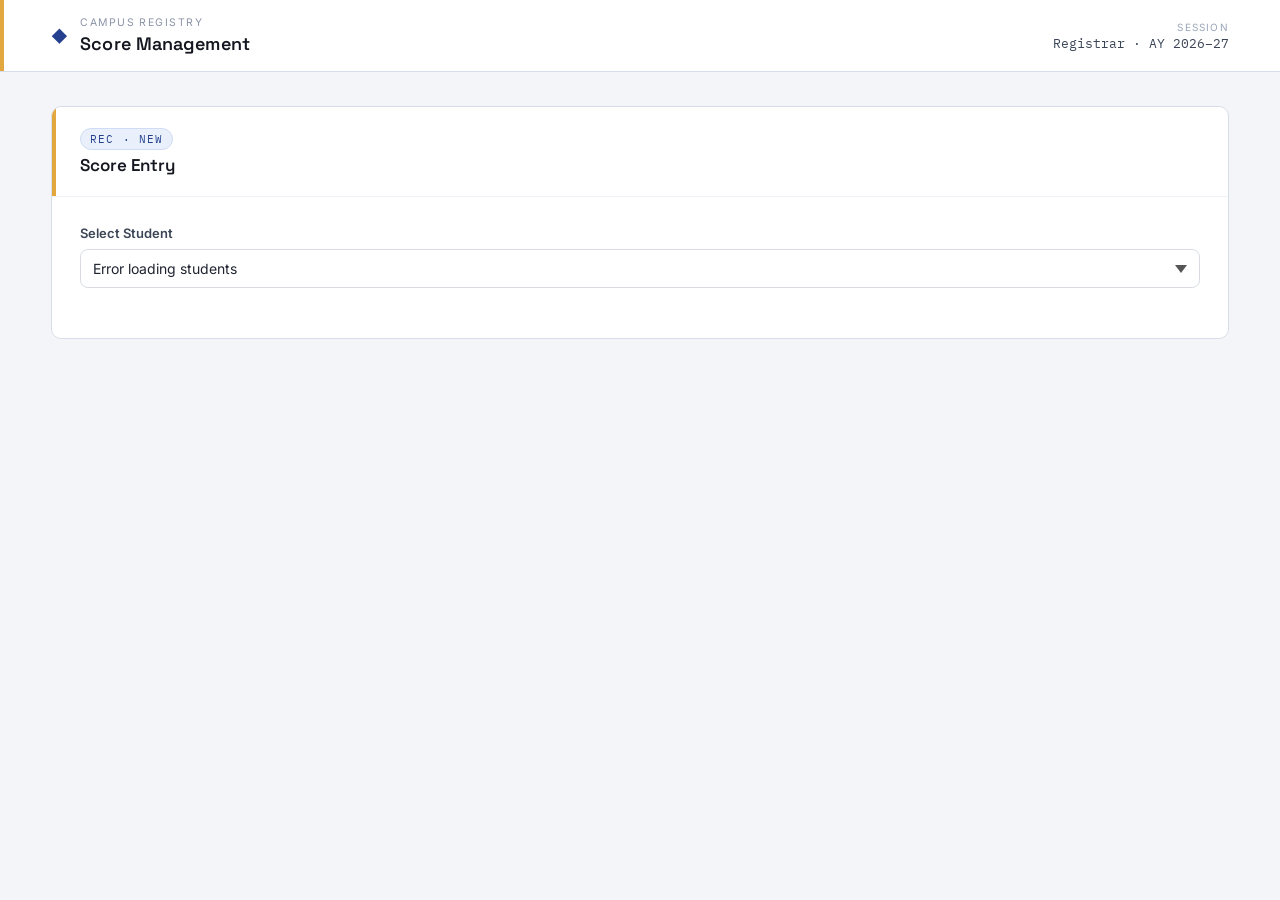
<file: result/src/main/resources/templates/score.html>
<!DOCTYPE html>
<html lang="en" xmlns:th="http://www.thymeleaf.org">
<head>
<meta charset="UTF-8">
<meta name="viewport" content="width=device-width, initial-scale=1.0">
<title>Campus Registry · Score Management</title>
<link rel="preconnect" href="https://fonts.googleapis.com">
<link rel="preconnect" href="https://fonts.gstatic.com" crossorigin>
<link href="https://fonts.googleapis.com/css2?family=Space+Grotesk:wght@500;600;700&family=Inter:wght@400;500;600;700&family=IBM+Plex+Mono:wght@500;600&display=swap" rel="stylesheet">
<link rel="stylesheet" th:href="@{/result/css/score.css}" href="../static/result/css/score.css">
</head>
<body>

<header class="topbar">
  <div class="topbar-inner">
    <div class="brandblock">
      <span class="brand-mark">◆</span>
      <div class="brand-text">
        <span class="eyebrow">Campus Registry</span>
        <h1>Score Management</h1>
      </div>
    </div>
    <div class="topbar-meta">
      <span class="meta-label">Session</span>
      <span class="meta-value">Registrar · AY 2026–27</span>
    </div>
  </div>
</header>

<main class="container">

  <section class="card">
    <div class="card-header">
      <span class="tab-code">REC · NEW</span>
      <h2>Score Entry</h2>
    </div>
    <div class="card-body">
      <form id="scoreForm" autocomplete="off">
        <div class="row">
          <div class="form-group">
            <label for="studentSelect">Select Student</label>
            <select id="studentSelect" name="studentId" class="select-control">
              <option value="">-- Loading Students --</option>
            </select>
          </div>
        </div>

        <div id="studentDetailsSection" style="display: none;">
          <div class="row">
            <div class="form-group">
              <label>Name</label>
              <input id="studentNameDisplay" type="text" readonly disabled>
            </div>
            <div class="form-group form-group--narrow">
              <label>Age</label>
              <input id="studentAgeDisplay" type="text" readonly disabled>
            </div>
            <div class="form-group">
              <label>Department</label>
              <input id="studentDeptDisplay" type="text" readonly disabled>
            </div>
          </div>

          <div class="courses-section">
            <div class="courses-header">
              <label>Courses and Marks</label>
            </div>
            <div id="courseContainer" class="course-container">
              <!-- Courses will be dynamically injected here -->
            </div>
          </div>

          <div class="button-group">
            <button class="btn btn--save" type="submit">
              <svg viewBox="0 0 20 20" fill="none"><path d="M4 3.5h9.5L16.5 6.5V16a.5.5 0 0 1-.5.5H4a.5.5 0 0 1-.5-.5V4a.5.5 0 0 1 .5-.5Z" stroke="currentColor" stroke-width="1.4" stroke-linejoin="round"/><path d="M6.5 3.5V7.5H12V3.5" stroke="currentColor" stroke-width="1.4" stroke-linejoin="round"/><path d="M6.5 16.5V11.5H13V16.5" stroke="currentColor" stroke-width="1.4" stroke-linejoin="round"/></svg>
              Save record
            </button>
            <button class="btn btn--reset" type="reset" id="resetBtn">
              <svg viewBox="0 0 20 20" fill="none"><path d="M4 8a6 6 0 1 1 1.05 5.4" stroke="currentColor" stroke-width="1.4" stroke-linecap="round"/><path d="M4 4.5V8h3.5" stroke="currentColor" stroke-width="1.4" stroke-linecap="round" stroke-linejoin="round"/></svg>
              Reset
            </button>
          </div>
        </div>
      </form>
    </div>
  </section>

</main>

<script th:src="@{/result/js/score.js}" src="../static/result/js/score.js"></script>
</body>
</html>
</file>
<file: result/src/main/resources/static/result/css/score.css>
:root{
  --ink:#14171F;
  --canvas:#F3F5F8;
  --surface:#FFFFFF;
  --cobalt:#24408E;
  --cobalt-deep:#182D66;
  --amber:#E2A73E;
  --slate:#D8DEE9;
  --slate-soft:#EEF1F6;
  --success:#1F8A5F;
  --danger:#C0392B;
  --radius:10px;
}

*{
  margin:0;
  padding:0;
  box-sizing:border-box;
}

body{
  font-family:'Inter', sans-serif;
  background:var(--canvas);
  color:var(--ink);
  -webkit-font-smoothing:antialiased;
}

h1, h2{
  font-family:'Space Grotesk', sans-serif;
}

/* ---------- Top bar ---------- */

.topbar{
  background:var(--surface);
  border-bottom:1px solid var(--slate);
  position:relative;
}

.topbar::before{
  content:"";
  position:absolute;
  left:0; top:0; bottom:0;
  width:4px;
  background:var(--amber);
}

.topbar-inner{
  width:92%;
  max-width:1180px;
  margin:auto;
  padding:16px 0;
  display:flex;
  align-items:center;
  justify-content:space-between;
  gap:20px;
}

.brandblock{
  display:flex;
  align-items:center;
  gap:12px;
}

.brand-mark{
  color:var(--cobalt);
  font-size:16px;
  line-height:1;
}

.brand-text .eyebrow{
  display:block;
  font-size:10.5px;
  letter-spacing:.14em;
  text-transform:uppercase;
  color:#8B94A7;
  margin-bottom:3px;
}

.brand-text h1{
  color:var(--ink);
  font-size:18px;
  font-weight:600;
  letter-spacing:.1px;
}

.topbar-meta{
  text-align:right;
  display:flex;
  flex-direction:column;
  gap:2px;
}

.meta-label{
  font-size:10px;
  letter-spacing:.12em;
  text-transform:uppercase;
  color:#9AA5B8;
}

.meta-value{
  font-family:'IBM Plex Mono', monospace;
  font-size:12.5px;
  color:#3C4657;
}

/* ---------- Layout ---------- */

.container{
  width:92%;
  max-width:1180px;
  margin:34px auto 60px;
}

/* ---------- Stat line ---------- */

.statline{
  display:flex;
  align-items:center;
  background:var(--surface);
  border:1px solid var(--slate);
  border-radius:var(--radius);
  padding:20px 28px;
  margin-bottom:28px;
}

.stat{
  flex:1;
  display:flex;
  flex-direction:column;
  gap:4px;
}

.stat-num{
  font-family:'IBM Plex Mono', monospace;
  font-size:26px;
  font-weight:600;
  color:var(--cobalt-deep);
}

.stat-label{
  font-size:12.5px;
  color:#5B6474;
  letter-spacing:.02em;
}

.stat-divider{
  width:1px;
  align-self:stretch;
  background:var(--slate);
  margin:0 24px;
}

/* ---------- Cards ---------- */

.card{
  background:var(--surface);
  border:1px solid var(--slate);
  border-radius:var(--radius);
  margin-bottom:28px;
  overflow:hidden;
}

.card-header{
  padding:20px 28px;
  border-bottom:1px solid var(--slate-soft);
  position:relative;
}

.card-header::before{
  content:"";
  position:absolute;
  left:0; top:0; bottom:0;
  width:4px;
  background:var(--amber);
}

.card-header h2{
  font-size:17px;
  font-weight:600;
  color:var(--ink);
  margin-top:4px;
}

.tab-code{
  display:inline-block;
  font-family:'IBM Plex Mono', monospace;
  font-size:11px;
  letter-spacing:.1em;
  color:var(--cobalt);
  background:#EAF0FB;
  border:1px solid #CFDCF3;
  padding:3px 9px;
  border-radius:20px;
}

.card-body{
  padding:28px;
}

/* ---------- Form ---------- */

.row{
  display:flex;
  gap:24px;
  margin-bottom:22px;
}

.form-group{
  flex:1;
}

.form-group--narrow{
  flex:0 0 160px;
}

label{
  display:block;
  font-size:13px;
  font-weight:600;
  color:#3C4657;
  margin-bottom:8px;
}

input{
  width:100%;
  padding:11px 14px;
  border:1px solid var(--slate);
  border-radius:8px;
  background:#FBFCFE;
  font-size:14.5px;
  font-family:'Inter', sans-serif;
  color:var(--ink);
  transition:border-color .18s ease, box-shadow .18s ease, background .18s ease;
}

input::placeholder{
  color:#9AA3B2;
}

input:focus{
  outline:none;
  border-color:var(--cobalt);
  background:#fff;
  box-shadow:0 0 0 3px rgba(36,64,142,.14);
}

.button-group{
  display:flex;
  gap:12px;
}

.btn{
  display:inline-flex;
  align-items:center;
  gap:9px;
  border:none;
  padding:11px 20px;
  border-radius:8px;
  font-family:'Inter', sans-serif;
  font-size:14px;
  font-weight:600;
  cursor:pointer;
  color:#fff;
  transition:transform .15s ease, box-shadow .15s ease, background .15s ease;
}

.btn svg{
  width:16px;
  height:16px;
}

.btn--save{
  background:var(--success);
}

.btn--save:hover{
  background:#186B49;
  transform:translateY(-1px);
  box-shadow:0 6px 14px rgba(31,138,95,.25);
}

.btn--reset{
  background:var(--surface);
  color:#4A5468;
  border:1px solid var(--slate);
}

.btn--reset:hover{
  background:var(--slate-soft);
  transform:translateY(-1px);
}

/* ---------- Table header / search ---------- */

.table-header{
  display:flex;
  align-items:center;
  justify-content:space-between;
  gap:20px;
}

.search-wrap{
  position:relative;
  width:260px;
}

.search-icon{
  position:absolute;
  left:12px;
  top:50%;
  transform:translateY(-50%);
  width:16px;
  height:16px;
  color:#8B94A7;
  pointer-events:none;
}

.search-wrap input{
  padding-left:36px;
  background:#fff;
}

/* ---------- Table ---------- */

.table-responsive{
  overflow-x:auto;
}

table{
  width:100%;
  border-collapse:collapse;
}

th{
  text-align:left;
  font-size:12px;
  letter-spacing:.08em;
  text-transform:uppercase;
  color:#5B6474;
  background:var(--slate-soft);
  padding:13px 28px;
  border-bottom:1px solid var(--slate);
}

th.col-action, td.col-action{
  text-align:right;
}

td{
  padding:15px 28px;
  border-bottom:1px solid var(--slate-soft);
  font-size:14.5px;
  color:#2B3140;
}

tbody tr:hover{
  background:#F7FAFF;
}

.mono{
  font-family:'IBM Plex Mono', monospace;
  font-weight:600;
  color:var(--cobalt-deep);
  font-size:13.5px;
}

.cell-name{
  font-weight:500;
}

.degree-tag{
  font-family:'IBM Plex Mono', monospace;
  font-size:12.5px;
  color:#4A5468;
}

.badge{
  display:inline-block;
  padding:4px 12px;
  border-radius:20px;
  background:#EAF0FB;
  color:var(--cobalt-deep);
  font-size:12.5px;
  font-weight:600;
}

.icon-btn{
  display:inline-flex;
  align-items:center;
  justify-content:center;
  width:32px;
  height:32px;
  border-radius:7px;
  border:1px solid var(--slate);
  background:#fff;
  cursor:pointer;
  margin-left:8px;
  transition:background .15s ease, border-color .15s ease, transform .15s ease;
}

.icon-btn svg{
  width:15px;
  height:15px;
}

.icon-btn--edit{
  color:var(--cobalt);
}

.icon-btn--edit:hover{
  background:#EAF0FB;
  border-color:#CFDCF3;
  transform:translateY(-1px);
}

.icon-btn--delete{
  color:var(--danger);
}

.icon-btn--delete:hover{
  background:#FBEAE8;
  border-color:#F0C7C1;
  transform:translateY(-1px);
}

.empty-row td{
  text-align:center;
  color:#8B94A7;
  padding:30px;
}

/* ---------- Responsive ---------- */

@media (max-width:768px){

  .topbar-inner{
    flex-direction:column;
    align-items:flex-start;
    gap:10px;
  }

  .topbar-meta{
    text-align:left;
  }

  .statline{
    flex-wrap:wrap;
    gap:18px;
  }

  .stat{
    flex:1 1 40%;
  }

  .stat-divider{
    display:none;
  }

  .row{
    flex-direction:column;
    gap:16px;
    margin-bottom:16px;
  }

  .form-group--narrow{
    flex:1;
  }

  .table-header{
    flex-direction:column;
    align-items:flex-start;
  }

  .search-wrap{
    width:100%;
  }

  th, td{
    padding:12px 16px;
  }
}

.select-control {
  width: 100%;
  padding: 10px 12px;
  border: 1px solid #d8dce1;
  border-radius: 8px;
  font-family: 'Inter', sans-serif;
  font-size: 14px;
  color: #1f2430;
  background-color: #fff;
  appearance: none;
  background-image: url("data:image/svg+xml,%3Csvg xmlns='http://www.w3.org/2000/svg' width='12' height='8' viewBox='0 0 12 8'%3E%3Cpath fill='%23555' d='M6 8 0 0h12z'/%3E%3C/svg%3E");
  background-repeat: no-repeat;
  background-position: right 12px center;
  cursor: pointer;
  transition: border-color 0.15s ease;
}

.select-control:focus {
  outline: none;
  border-color: #2b6cb0;
  box-shadow: 0 0 0 3px rgba(43, 108, 176, 0.12);
}
</file>
